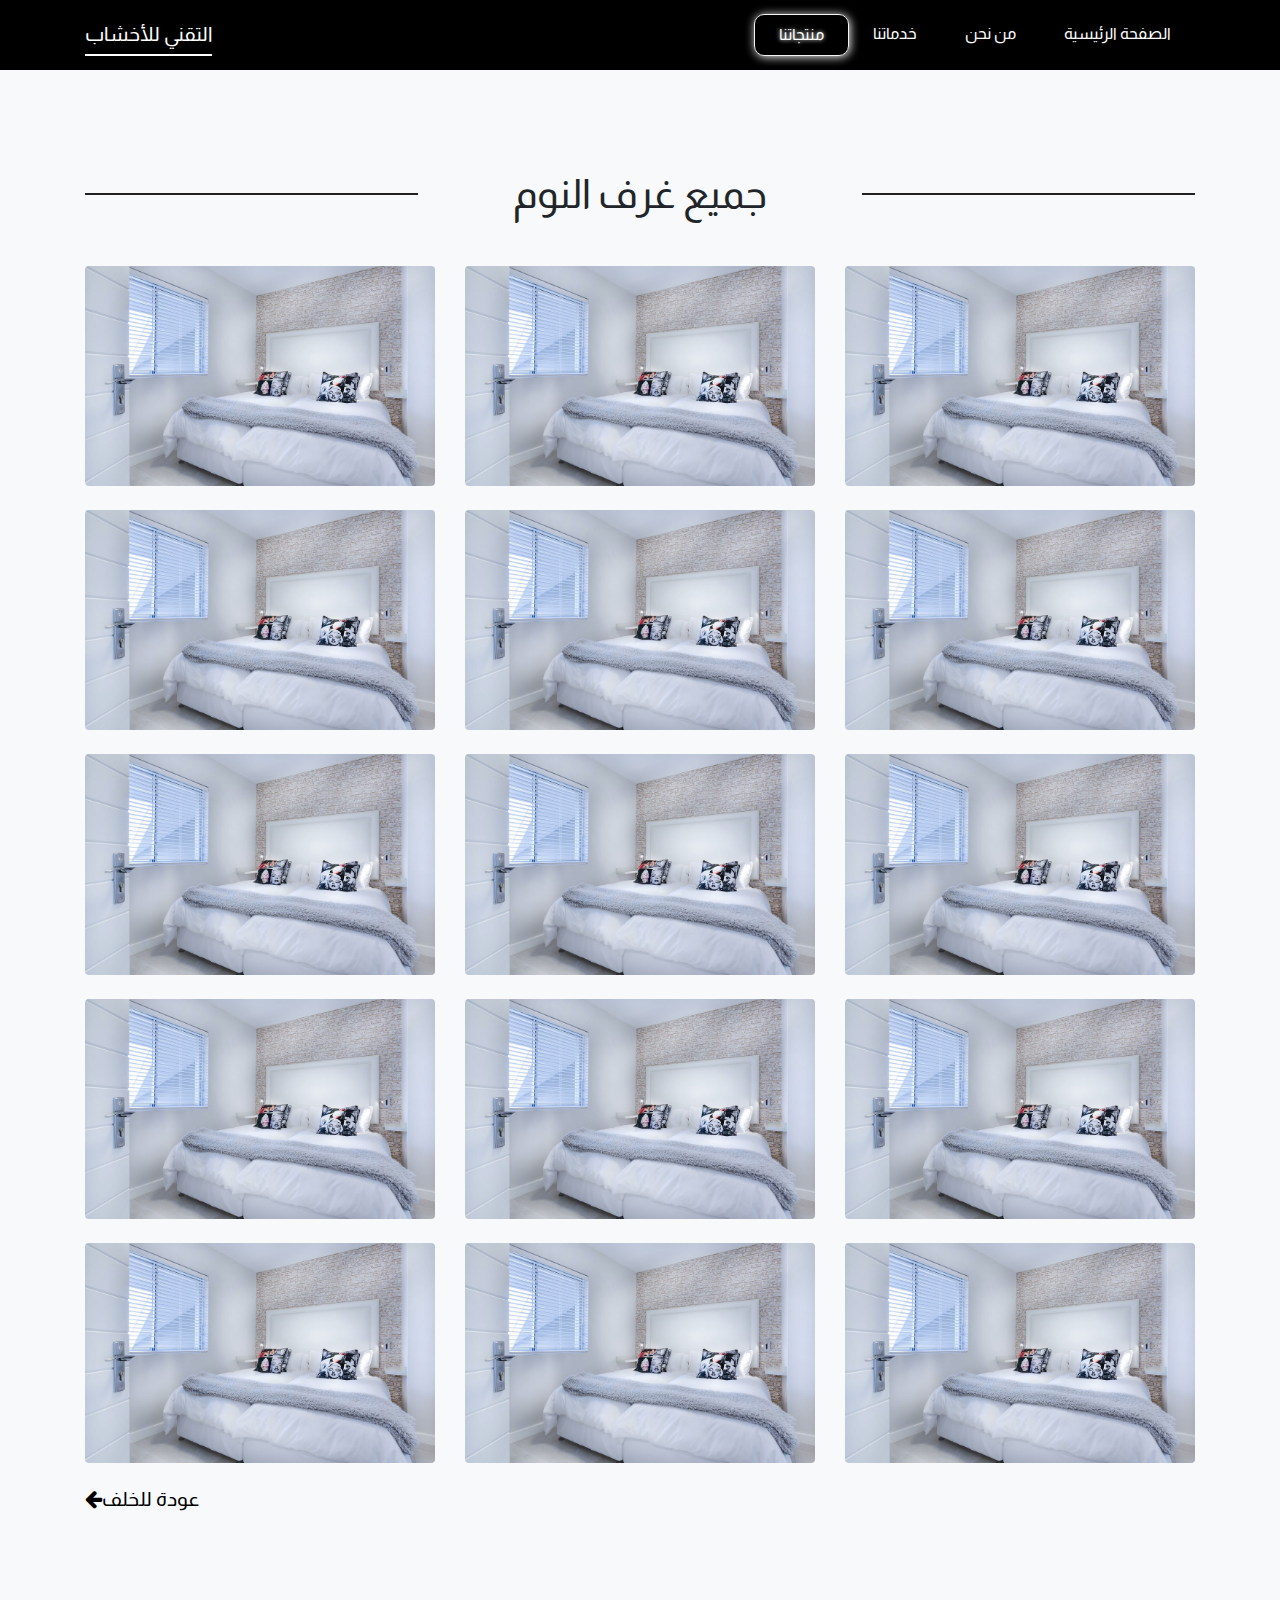
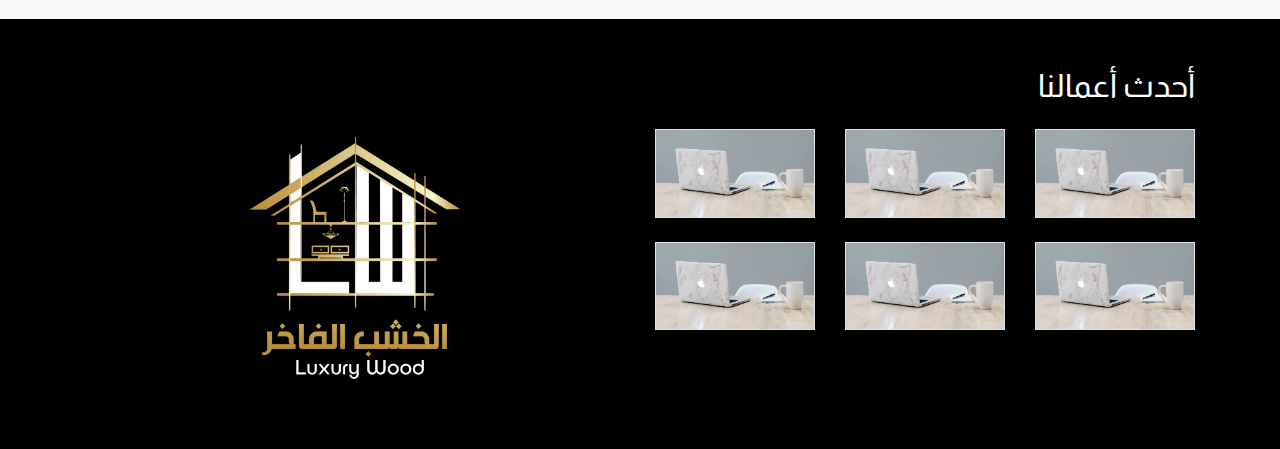
<file: product/bedroom.html>
<!DOCTYPE html>
<html lang="en">

<head>
    <meta charset="UTF-8">
    <meta http-equiv="X-UA-Compatible" content="IE=edge">
    <meta name="viewport" content="width=device-width, initial-scale=1.0">

    <link rel="preconnect" href="https://fonts.googleapis.com">
    <link rel="preconnect" href="https://fonts.gstatic.com" crossorigin>
    <link href="https://fonts.googleapis.com/css2?family=Almarai&display=swap" rel="stylesheet">

    <!--Font Awesome icons-->
    <link rel="stylesheet" href="../css/font-awesome.min.css">

    <!-- Css Files  -->
    <link rel="stylesheet" href="../css/bootstrap.css">
    <link rel="stylesheet" href="../css/myFramework.css">
    <link rel="stylesheet" href="../css/main.css">
    <link rel="stylesheet" href="../css/media.css">

    <!--Assest-->
    <link href="https://unpkg.com/aos@2.3.1/dist/aos.css" rel="stylesheet">

    <!--Js Files-->
    <script src="../js/jquery.js"></script>
    <script src="../js/bootstrap.js"></script>

    <style>
        .go-back a {
            color: #000;
        }

        .go-back a:hover {
            text-decoration: none;
        }
    </style>
    <title>Luxury Wood</title>
</head>

<body>
    <span id="toTopButton">
        <i class="fa fa-arrow-up"></i>
    </span>
    <nav class="navbar navbar-expand-md navbar-dark bg-black">
        <div class="container">
            <a class="navbar-brand" href="/index.html">
                التقني للأخشاب
            </a>
            <button class="navbar-toggler" type="button" data-toggle="collapse" data-target="#navbarsExample05"
                aria-controls="navbarsExample05" aria-expanded="false" aria-label="Toggle navigation">
                <span class="navbar-toggler-icon"></span>
            </button>

            <div class="collapse navbar-collapse navbar-light" id="navbarsExample05">
                <ul class="navbar-nav ml-auto pl-lg-5 pl-0">

                    <li
                        class="nav-item pr-lg-3 pr-md-2 pr-sm-0 pl-lg-3 pl-md-2 pl-sm-0  text-center my-md-1 my-sm-1 active">
                        <a class="nav-link active" href="/product.html">منتجاتنا</a>
                    </li>
                    <li class="nav-item pr-lg-3 pr-md-2 pr-sm-0 pl-lg-3 pl-md-2 pl-sm-0  text-center my-md-1 my-sm-1">
                        <a class="nav-link active" href="/services.html">خدماتنا</a>
                    </li>

                    <li class="nav-item pr-lg-3 pr-md-2 pr-sm-0 pl-lg-3 pl-md-2 pl-sm-0 text-center my-md-1 my-sm-1">
                        <a class="nav-link active" href="/about-us.html">من نحن</a>
                    </li>

                    <li class="nav-item pr-lg-3 pr-md-2 pr-sm-0 pl-lg-3 pl-md-2 pl-sm-0  text-center my-md-1 my-sm-1">
                        <a class="nav-link active" href="/index.html">الصفحة الرئيسية</a>
                    </li>
                </ul>

            </div>
        </div>
    </nav>


    <div class="bedroom p-10 bg-light">
        <div class="container">
            <h1 class="h1 text-center mb-5 position-relative">
                جميع غرف النوم
            </h1>
            <div class="row">
                <div class="col-lg-4 col-md-5 col-sm-10 mx-sm-auto mb-4">
                    <img src="../images/bg.jpg" alt="" class="img-fluid rounded">
                </div>
                <div class="col-lg-4 col-md-5 col-sm-10 mx-sm-auto mb-4">
                    <img src="../images/bg.jpg" alt="" class="img-fluid rounded">
                </div>
                <div class="col-lg-4 col-md-5 col-sm-10 mx-sm-auto mb-4">
                    <img src="../images/bg.jpg" alt="" class="img-fluid rounded">
                </div>
                <div class="col-lg-4 col-md-5 col-sm-10 mx-sm-auto mb-4">
                    <img src="../images/bg.jpg" alt="" class="img-fluid rounded">
                </div>
                <div class="col-lg-4 col-md-5 col-sm-10 mx-sm-auto mb-4">
                    <img src="../images/bg.jpg" alt="" class="img-fluid rounded">
                </div>
                <div class="col-lg-4 col-md-5 col-sm-10 mx-sm-auto mb-4">
                    <img src="../images/bg.jpg" alt="" class="img-fluid rounded">
                </div>
                <div class="col-lg-4 col-md-5 col-sm-10 mx-sm-auto mb-4">
                    <img src="../images/bg.jpg" alt="" class="img-fluid rounded">
                </div>
                <div class="col-lg-4 col-md-5 col-sm-10 mx-sm-auto mb-4">
                    <img src="../images/bg.jpg" alt="" class="img-fluid rounded">
                </div>
                <div class="col-lg-4 col-md-5 col-sm-10 mx-sm-auto mb-4">
                    <img src="../images/bg.jpg" alt="" class="img-fluid rounded">
                </div>
                <div class="col-lg-4 col-md-5 col-sm-10 mx-sm-auto mb-4">
                    <img src="../images/bg.jpg" alt="" class="img-fluid rounded">
                </div>
                <div class="col-lg-4 col-md-5 col-sm-10 mx-sm-auto mb-4">
                    <img src="../images/bg.jpg" alt="" class="img-fluid rounded">
                </div>
                <div class="col-lg-4 col-md-5 col-sm-10 mx-sm-auto mb-4">
                    <img src="../images/bg.jpg" alt="" class="img-fluid rounded">
                </div>
                <div class="col-lg-4 col-md-5 col-sm-10 mx-sm-auto mb-4">
                    <img src="../images/bg.jpg" alt="" class="img-fluid rounded">
                </div>
                <div class="col-lg-4 col-md-5 col-sm-10 mx-sm-auto mb-4">
                    <img src="../images/bg.jpg" alt="" class="img-fluid rounded">
                </div>
                <div class="col-lg-4 col-md-5 col-sm-10 mx-sm-auto mb-4">
                    <img src="../images/bg.jpg" alt="" class="img-fluid rounded">
                </div>
            </div>
            <h5 class="h5 go-back"><a href="/product.html"><i class="fa fa-arrow-left"></i>عودة للخلف</a></h5>
        </div>
    </div>

    <!-- Satrt Footer -->

    <footer class="footer bg-black pt-5 overflow-hidden">
        <div class="container">
            <div class="row">
                <div class="col-lg-6 col-md-6 col-sm-10 mx-sm-auto">
                    <img src="../images/light-logo.png" alt="" class="img-fluid">
                </div>

                <div class="col-lg-6 col-md-6 col-sm-10 mx-sm-auto">
                    <h2 class="h2 text-white mb-4 text-right">أحدث أعمالنا</h2>
                    <div class="row">
                        <div class="col-lg-4 col-md-5 col-sm-8 mx-sm-auto mb-4 mb-3">
                            <img src="../images/hero_1.jpg" alt="" class="img-fluid border">
                        </div>
                        <div class="col-lg-4 col-md-5 col-sm-8 mx-sm-auto mb-4 mb-3">
                            <img src="../images/hero_1.jpg" alt="" class="img-fluid border">
                        </div>
                        <div class="col-lg-4 col-md-5 col-sm-8 mx-sm-auto mb-4 mb-3">
                            <img src="../images/hero_1.jpg" alt="" class="img-fluid border">
                        </div>
                        <div class="col-lg-4 col-md-5 col-sm-8 mx-sm-auto mb-4 mb-3">
                            <img src="../images/hero_1.jpg" alt="" class="img-fluid border">
                        </div>
                        <div class="col-lg-4 col-md-5 col-sm-8 mx-sm-auto mb-4 mb-3">
                            <img src="../images/hero_1.jpg" alt="" class="img-fluid border">
                        </div>
                        <div class="col-lg-4 col-md-5 col-sm-8 mx-sm-auto mb-4 mb-3">
                            <img src="../images/hero_1.jpg" alt="" class="img-fluid border">
                        </div>
                    </div>
                </div>
            </div>
        </div>
    </footer>

    <!-- End Footer -->

    <!-- Back To Top Button  -->
    <script src="../js/backToTopBtn.js"></script>


    <!--Script AOS animation-->
    <script src="https://unpkg.com/aos@2.3.1/dist/aos.js"></script>
    <script>
        AOS.init({
            duration: 600,
            offset: 50
        });
    </script>
</body>

</html>
</file>
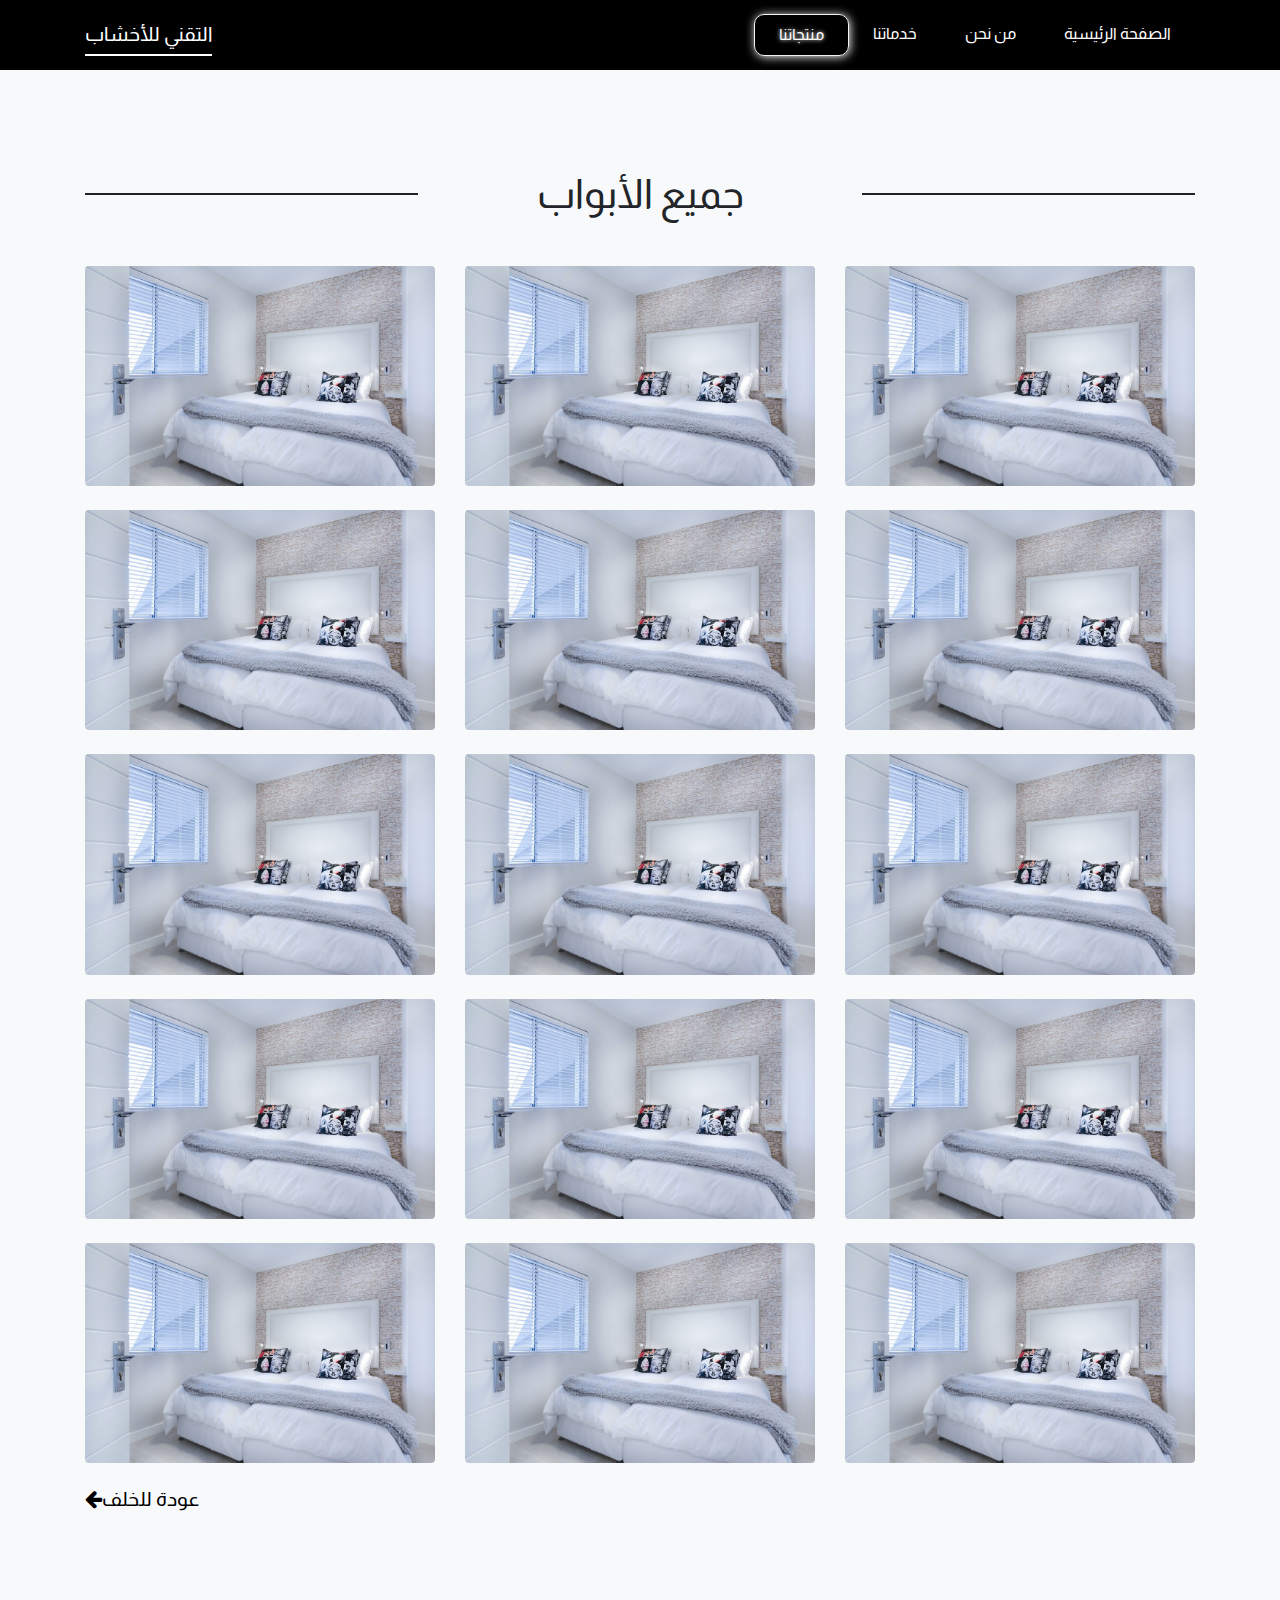
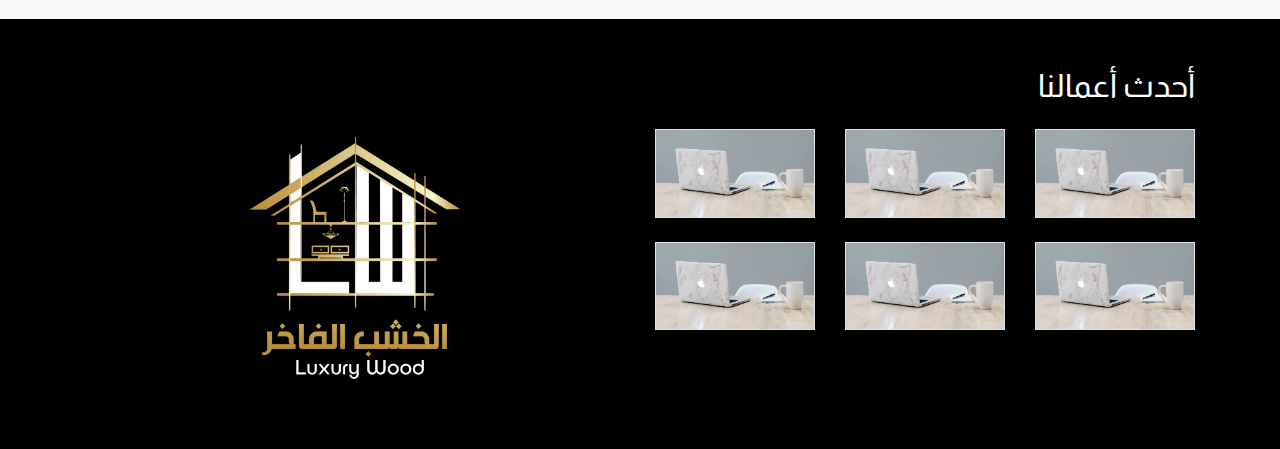
<file: product/door.html>
<!DOCTYPE html>
<html lang="en">

<head>
    <meta charset="UTF-8">
    <meta http-equiv="X-UA-Compatible" content="IE=edge">
    <meta name="viewport" content="width=device-width, initial-scale=1.0">

    <link rel="preconnect" href="https://fonts.googleapis.com">
    <link rel="preconnect" href="https://fonts.gstatic.com" crossorigin>
    <link href="https://fonts.googleapis.com/css2?family=Almarai&display=swap" rel="stylesheet">

    <!--Font Awesome icons-->
    <link rel="stylesheet" href="../css/font-awesome.min.css">

    <!-- Css Files  -->
    <link rel="stylesheet" href="../css/bootstrap.css">
    <link rel="stylesheet" href="../css/myFramework.css">
    <link rel="stylesheet" href="../css/main.css">
    <link rel="stylesheet" href="../css/media.css">

    <!--Assest-->
    <link href="https://unpkg.com/aos@2.3.1/dist/aos.css" rel="stylesheet">

    <!--Js Files-->
    <script src="../js/jquery.js"></script>
    <script src="../js/bootstrap.js"></script>

    <style>
        .go-back a {
            color: #000;
        }

        .go-back a:hover {
            text-decoration: none;
        }
    </style>
    <title>Luxury Wood</title>
</head>

<body>
    <span id="toTopButton">
        <i class="fa fa-arrow-up"></i>
    </span>
    <nav class="navbar navbar-expand-md navbar-dark bg-black">
        <div class="container">
            <a class="navbar-brand" href="/index.html">
                التقني للأخشاب
            </a>
            <button class="navbar-toggler" type="button" data-toggle="collapse" data-target="#navbarsExample05"
                aria-controls="navbarsExample05" aria-expanded="false" aria-label="Toggle navigation">
                <span class="navbar-toggler-icon"></span>
            </button>

            <div class="collapse navbar-collapse navbar-light" id="navbarsExample05">
                <ul class="navbar-nav ml-auto pl-lg-5 pl-0">

                    <li
                        class="nav-item pr-lg-3 pr-md-2 pr-sm-0 pl-lg-3 pl-md-2 pl-sm-0  text-center my-md-1 my-sm-1 active">
                        <a class="nav-link active" href="/product.html">منتجاتنا</a>
                    </li>
                    <li class="nav-item pr-lg-3 pr-md-2 pr-sm-0 pl-lg-3 pl-md-2 pl-sm-0  text-center my-md-1 my-sm-1">
                        <a class="nav-link active" href="/services.html">خدماتنا</a>
                    </li>

                    <li class="nav-item pr-lg-3 pr-md-2 pr-sm-0 pl-lg-3 pl-md-2 pl-sm-0 text-center my-md-1 my-sm-1">
                        <a class="nav-link active" href="/about-us.html">من نحن</a>
                    </li>

                    <li class="nav-item pr-lg-3 pr-md-2 pr-sm-0 pl-lg-3 pl-md-2 pl-sm-0  text-center my-md-1 my-sm-1">
                        <a class="nav-link active" href="/index.html">الصفحة الرئيسية</a>
                    </li>
                </ul>

            </div>
        </div>
    </nav>


    <div class="bedroom p-10 bg-light">
        <div class="container">
            <h1 class="h1 text-center mb-5 position-relative">
                جميع الأبواب
            </h1>
            <div class="row">
                <div class="col-lg-4 col-md-5 col-sm-10 mx-sm-auto mb-4">
                    <img src="../images/bg.jpg" alt="" class="img-fluid rounded">
                </div>
                <div class="col-lg-4 col-md-5 col-sm-10 mx-sm-auto mb-4">
                    <img src="../images/bg.jpg" alt="" class="img-fluid rounded">
                </div>
                <div class="col-lg-4 col-md-5 col-sm-10 mx-sm-auto mb-4">
                    <img src="../images/bg.jpg" alt="" class="img-fluid rounded">
                </div>
                <div class="col-lg-4 col-md-5 col-sm-10 mx-sm-auto mb-4">
                    <img src="../images/bg.jpg" alt="" class="img-fluid rounded">
                </div>
                <div class="col-lg-4 col-md-5 col-sm-10 mx-sm-auto mb-4">
                    <img src="../images/bg.jpg" alt="" class="img-fluid rounded">
                </div>
                <div class="col-lg-4 col-md-5 col-sm-10 mx-sm-auto mb-4">
                    <img src="../images/bg.jpg" alt="" class="img-fluid rounded">
                </div>
                <div class="col-lg-4 col-md-5 col-sm-10 mx-sm-auto mb-4">
                    <img src="../images/bg.jpg" alt="" class="img-fluid rounded">
                </div>
                <div class="col-lg-4 col-md-5 col-sm-10 mx-sm-auto mb-4">
                    <img src="../images/bg.jpg" alt="" class="img-fluid rounded">
                </div>
                <div class="col-lg-4 col-md-5 col-sm-10 mx-sm-auto mb-4">
                    <img src="../images/bg.jpg" alt="" class="img-fluid rounded">
                </div>
                <div class="col-lg-4 col-md-5 col-sm-10 mx-sm-auto mb-4">
                    <img src="../images/bg.jpg" alt="" class="img-fluid rounded">
                </div>
                <div class="col-lg-4 col-md-5 col-sm-10 mx-sm-auto mb-4">
                    <img src="../images/bg.jpg" alt="" class="img-fluid rounded">
                </div>
                <div class="col-lg-4 col-md-5 col-sm-10 mx-sm-auto mb-4">
                    <img src="../images/bg.jpg" alt="" class="img-fluid rounded">
                </div>
                <div class="col-lg-4 col-md-5 col-sm-10 mx-sm-auto mb-4">
                    <img src="../images/bg.jpg" alt="" class="img-fluid rounded">
                </div>
                <div class="col-lg-4 col-md-5 col-sm-10 mx-sm-auto mb-4">
                    <img src="../images/bg.jpg" alt="" class="img-fluid rounded">
                </div>
                <div class="col-lg-4 col-md-5 col-sm-10 mx-sm-auto mb-4">
                    <img src="../images/bg.jpg" alt="" class="img-fluid rounded">
                </div>
            </div>
            <h5 class="h5 go-back"><a href="/product.html"><i class="fa fa-arrow-left"></i>عودة للخلف</a></h5>
        </div>
    </div>

    <!-- Satrt Footer -->

    <footer class="footer bg-black pt-5 overflow-hidden">
        <div class="container">
            <div class="row">
                <div class="col-lg-6 col-md-6 col-sm-10 mx-sm-auto">
                    <img src="../images/light-logo.png" alt="" class="img-fluid">
                </div>

                <div class="col-lg-6 col-md-6 col-sm-10 mx-sm-auto">
                    <h2 class="h2 text-white mb-4 text-right">أحدث أعمالنا</h2>
                    <div class="row">
                        <div class="col-lg-4 col-md-5 col-sm-8 mx-sm-auto mb-4 mb-3">
                            <img src="../images/hero_1.jpg" alt="" class="img-fluid border">
                        </div>
                        <div class="col-lg-4 col-md-5 col-sm-8 mx-sm-auto mb-4 mb-3">
                            <img src="../images/hero_1.jpg" alt="" class="img-fluid border">
                        </div>
                        <div class="col-lg-4 col-md-5 col-sm-8 mx-sm-auto mb-4 mb-3">
                            <img src="../images/hero_1.jpg" alt="" class="img-fluid border">
                        </div>
                        <div class="col-lg-4 col-md-5 col-sm-8 mx-sm-auto mb-4 mb-3">
                            <img src="../images/hero_1.jpg" alt="" class="img-fluid border">
                        </div>
                        <div class="col-lg-4 col-md-5 col-sm-8 mx-sm-auto mb-4 mb-3">
                            <img src="../images/hero_1.jpg" alt="" class="img-fluid border">
                        </div>
                        <div class="col-lg-4 col-md-5 col-sm-8 mx-sm-auto mb-4 mb-3">
                            <img src="../images/hero_1.jpg" alt="" class="img-fluid border">
                        </div>
                    </div>
                </div>
            </div>
        </div>
    </footer>

    <!-- End Footer -->

    <!-- Back To Top Button  -->
    <script src="../js/backToTopBtn.js"></script>


    <!--Script AOS animation-->
    <script src="https://unpkg.com/aos@2.3.1/dist/aos.js"></script>
    <script>
        AOS.init({
            duration: 600,
            offset: 50
        });
    </script>
</body>

</html>
</file>
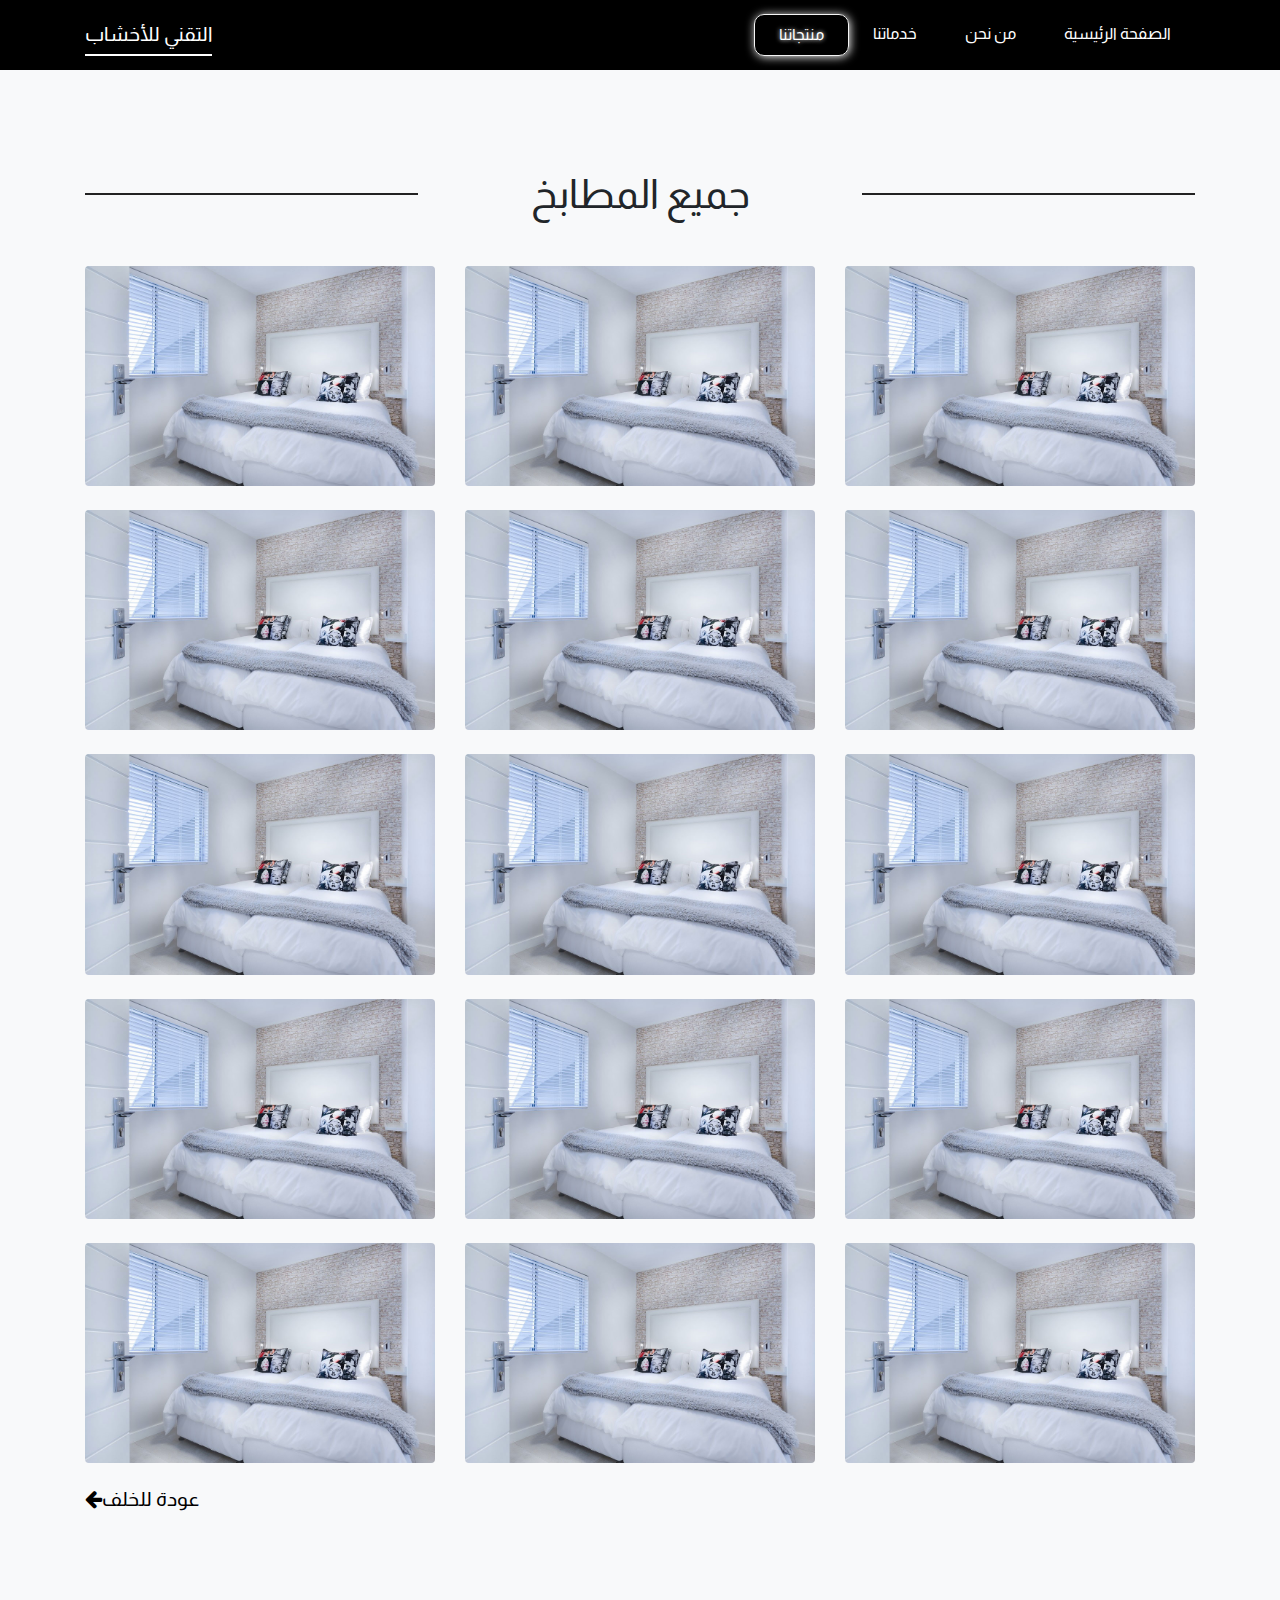
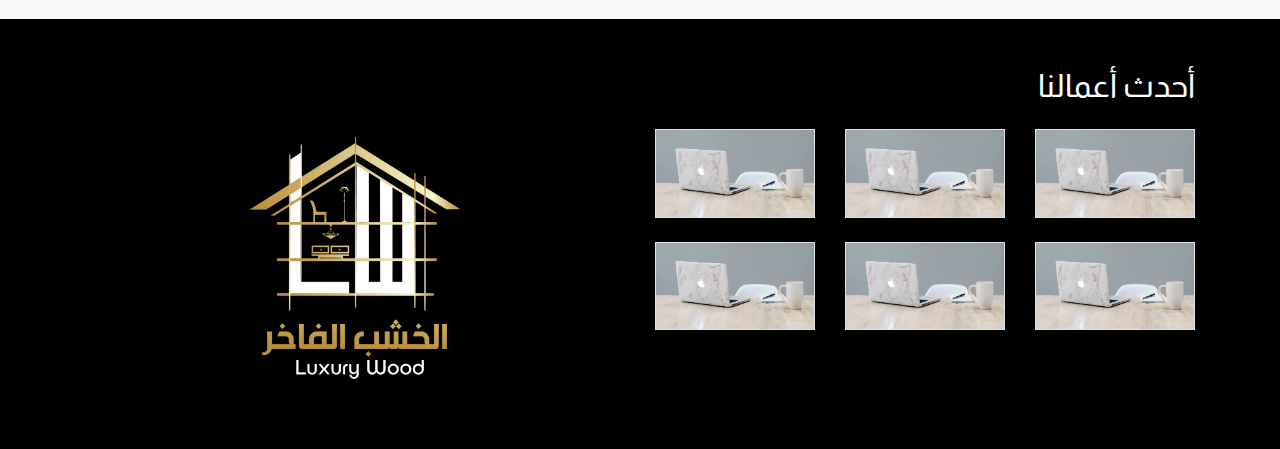
<file: product/kitchen.html>
<!DOCTYPE html>
<html lang="en">

<head>
    <meta charset="UTF-8">
    <meta http-equiv="X-UA-Compatible" content="IE=edge">
    <meta name="viewport" content="width=device-width, initial-scale=1.0">

    <link rel="preconnect" href="https://fonts.googleapis.com">
    <link rel="preconnect" href="https://fonts.gstatic.com" crossorigin>
    <link href="https://fonts.googleapis.com/css2?family=Almarai&display=swap" rel="stylesheet">

    <!--Font Awesome icons-->
    <link rel="stylesheet" href="../css/font-awesome.min.css">

    <!-- Css Files  -->
    <link rel="stylesheet" href="../css/bootstrap.css">
    <link rel="stylesheet" href="../css/myFramework.css">
    <link rel="stylesheet" href="../css/main.css">
    <link rel="stylesheet" href="../css/media.css">

    <!--Assest-->
    <link href="https://unpkg.com/aos@2.3.1/dist/aos.css" rel="stylesheet">

    <!--Js Files-->
    <script src="../js/jquery.js"></script>
    <script src="../js/bootstrap.js"></script>

    <style>
        .go-back a {
            color: #000;
        }

        .go-back a:hover {
            text-decoration: none;
        }
    </style>
    <title>Luxury Wood</title>
</head>

<body>
    <span id="toTopButton">
        <i class="fa fa-arrow-up"></i>
    </span>
    <nav class="navbar navbar-expand-md navbar-dark bg-black">
        <div class="container">
            <a class="navbar-brand" href="/index.html">
                التقني للأخشاب
            </a>
            <button class="navbar-toggler" type="button" data-toggle="collapse" data-target="#navbarsExample05"
                aria-controls="navbarsExample05" aria-expanded="false" aria-label="Toggle navigation">
                <span class="navbar-toggler-icon"></span>
            </button>

            <div class="collapse navbar-collapse navbar-light" id="navbarsExample05">
                <ul class="navbar-nav ml-auto pl-lg-5 pl-0">

                    <li
                        class="nav-item pr-lg-3 pr-md-2 pr-sm-0 pl-lg-3 pl-md-2 pl-sm-0  text-center my-md-1 my-sm-1 active">
                        <a class="nav-link active" href="/product.html">منتجاتنا</a>
                    </li>
                    <li class="nav-item pr-lg-3 pr-md-2 pr-sm-0 pl-lg-3 pl-md-2 pl-sm-0  text-center my-md-1 my-sm-1">
                        <a class="nav-link active" href="/services.html">خدماتنا</a>
                    </li>

                    <li class="nav-item pr-lg-3 pr-md-2 pr-sm-0 pl-lg-3 pl-md-2 pl-sm-0 text-center my-md-1 my-sm-1">
                        <a class="nav-link active" href="/about-us.html">من نحن</a>
                    </li>

                    <li class="nav-item pr-lg-3 pr-md-2 pr-sm-0 pl-lg-3 pl-md-2 pl-sm-0  text-center my-md-1 my-sm-1">
                        <a class="nav-link active" href="/index.html">الصفحة الرئيسية</a>
                    </li>
                </ul>

            </div>
        </div>
    </nav>


    <div class="bedroom p-10 bg-light">
        <div class="container">
            <h1 class="h1 text-center mb-5 position-relative">
                جميع المطابخ
            </h1>
            <div class="row">
                <div class="col-lg-4 col-md-5 col-sm-10 mx-sm-auto mb-4">
                    <img src="../images/bg.jpg" alt="" class="img-fluid rounded">
                </div>
                <div class="col-lg-4 col-md-5 col-sm-10 mx-sm-auto mb-4">
                    <img src="../images/bg.jpg" alt="" class="img-fluid rounded">
                </div>
                <div class="col-lg-4 col-md-5 col-sm-10 mx-sm-auto mb-4">
                    <img src="../images/bg.jpg" alt="" class="img-fluid rounded">
                </div>
                <div class="col-lg-4 col-md-5 col-sm-10 mx-sm-auto mb-4">
                    <img src="../images/bg.jpg" alt="" class="img-fluid rounded">
                </div>
                <div class="col-lg-4 col-md-5 col-sm-10 mx-sm-auto mb-4">
                    <img src="../images/bg.jpg" alt="" class="img-fluid rounded">
                </div>
                <div class="col-lg-4 col-md-5 col-sm-10 mx-sm-auto mb-4">
                    <img src="../images/bg.jpg" alt="" class="img-fluid rounded">
                </div>
                <div class="col-lg-4 col-md-5 col-sm-10 mx-sm-auto mb-4">
                    <img src="../images/bg.jpg" alt="" class="img-fluid rounded">
                </div>
                <div class="col-lg-4 col-md-5 col-sm-10 mx-sm-auto mb-4">
                    <img src="../images/bg.jpg" alt="" class="img-fluid rounded">
                </div>
                <div class="col-lg-4 col-md-5 col-sm-10 mx-sm-auto mb-4">
                    <img src="../images/bg.jpg" alt="" class="img-fluid rounded">
                </div>
                <div class="col-lg-4 col-md-5 col-sm-10 mx-sm-auto mb-4">
                    <img src="../images/bg.jpg" alt="" class="img-fluid rounded">
                </div>
                <div class="col-lg-4 col-md-5 col-sm-10 mx-sm-auto mb-4">
                    <img src="../images/bg.jpg" alt="" class="img-fluid rounded">
                </div>
                <div class="col-lg-4 col-md-5 col-sm-10 mx-sm-auto mb-4">
                    <img src="../images/bg.jpg" alt="" class="img-fluid rounded">
                </div>
                <div class="col-lg-4 col-md-5 col-sm-10 mx-sm-auto mb-4">
                    <img src="../images/bg.jpg" alt="" class="img-fluid rounded">
                </div>
                <div class="col-lg-4 col-md-5 col-sm-10 mx-sm-auto mb-4">
                    <img src="../images/bg.jpg" alt="" class="img-fluid rounded">
                </div>
                <div class="col-lg-4 col-md-5 col-sm-10 mx-sm-auto mb-4">
                    <img src="../images/bg.jpg" alt="" class="img-fluid rounded">
                </div>
            </div>
            <h5 class="h5 go-back"><a href="/product.html"><i class="fa fa-arrow-left"></i>عودة للخلف</a></h5>
        </div>
    </div>

    <!-- Satrt Footer -->

    <footer class="footer bg-black pt-5 overflow-hidden">
        <div class="container">
            <div class="row">
                <div class="col-lg-6 col-md-6 col-sm-10 mx-sm-auto">
                    <img src="../images/light-logo.png" alt="" class="img-fluid">
                </div>

                <div class="col-lg-6 col-md-6 col-sm-10 mx-sm-auto">
                    <h2 class="h2 text-white mb-4 text-right">أحدث أعمالنا</h2>
                    <div class="row">
                        <div class="col-lg-4 col-md-5 col-sm-8 mx-sm-auto mb-4 mb-3">
                            <img src="../images/hero_1.jpg" alt="" class="img-fluid border">
                        </div>
                        <div class="col-lg-4 col-md-5 col-sm-8 mx-sm-auto mb-4 mb-3">
                            <img src="../images/hero_1.jpg" alt="" class="img-fluid border">
                        </div>
                        <div class="col-lg-4 col-md-5 col-sm-8 mx-sm-auto mb-4 mb-3">
                            <img src="../images/hero_1.jpg" alt="" class="img-fluid border">
                        </div>
                        <div class="col-lg-4 col-md-5 col-sm-8 mx-sm-auto mb-4 mb-3">
                            <img src="../images/hero_1.jpg" alt="" class="img-fluid border">
                        </div>
                        <div class="col-lg-4 col-md-5 col-sm-8 mx-sm-auto mb-4 mb-3">
                            <img src="../images/hero_1.jpg" alt="" class="img-fluid border">
                        </div>
                        <div class="col-lg-4 col-md-5 col-sm-8 mx-sm-auto mb-4 mb-3">
                            <img src="../images/hero_1.jpg" alt="" class="img-fluid border">
                        </div>
                    </div>
                </div>
            </div>
        </div>
    </footer>

    <!-- End Footer -->

    <!-- Back To Top Button  -->
    <script src="../js/backToTopBtn.js"></script>


    <!--Script AOS animation-->
    <script src="https://unpkg.com/aos@2.3.1/dist/aos.js"></script>
    <script>
        AOS.init({
            duration: 600,
            offset: 50
        });
    </script>
</body>

</html>
</file>
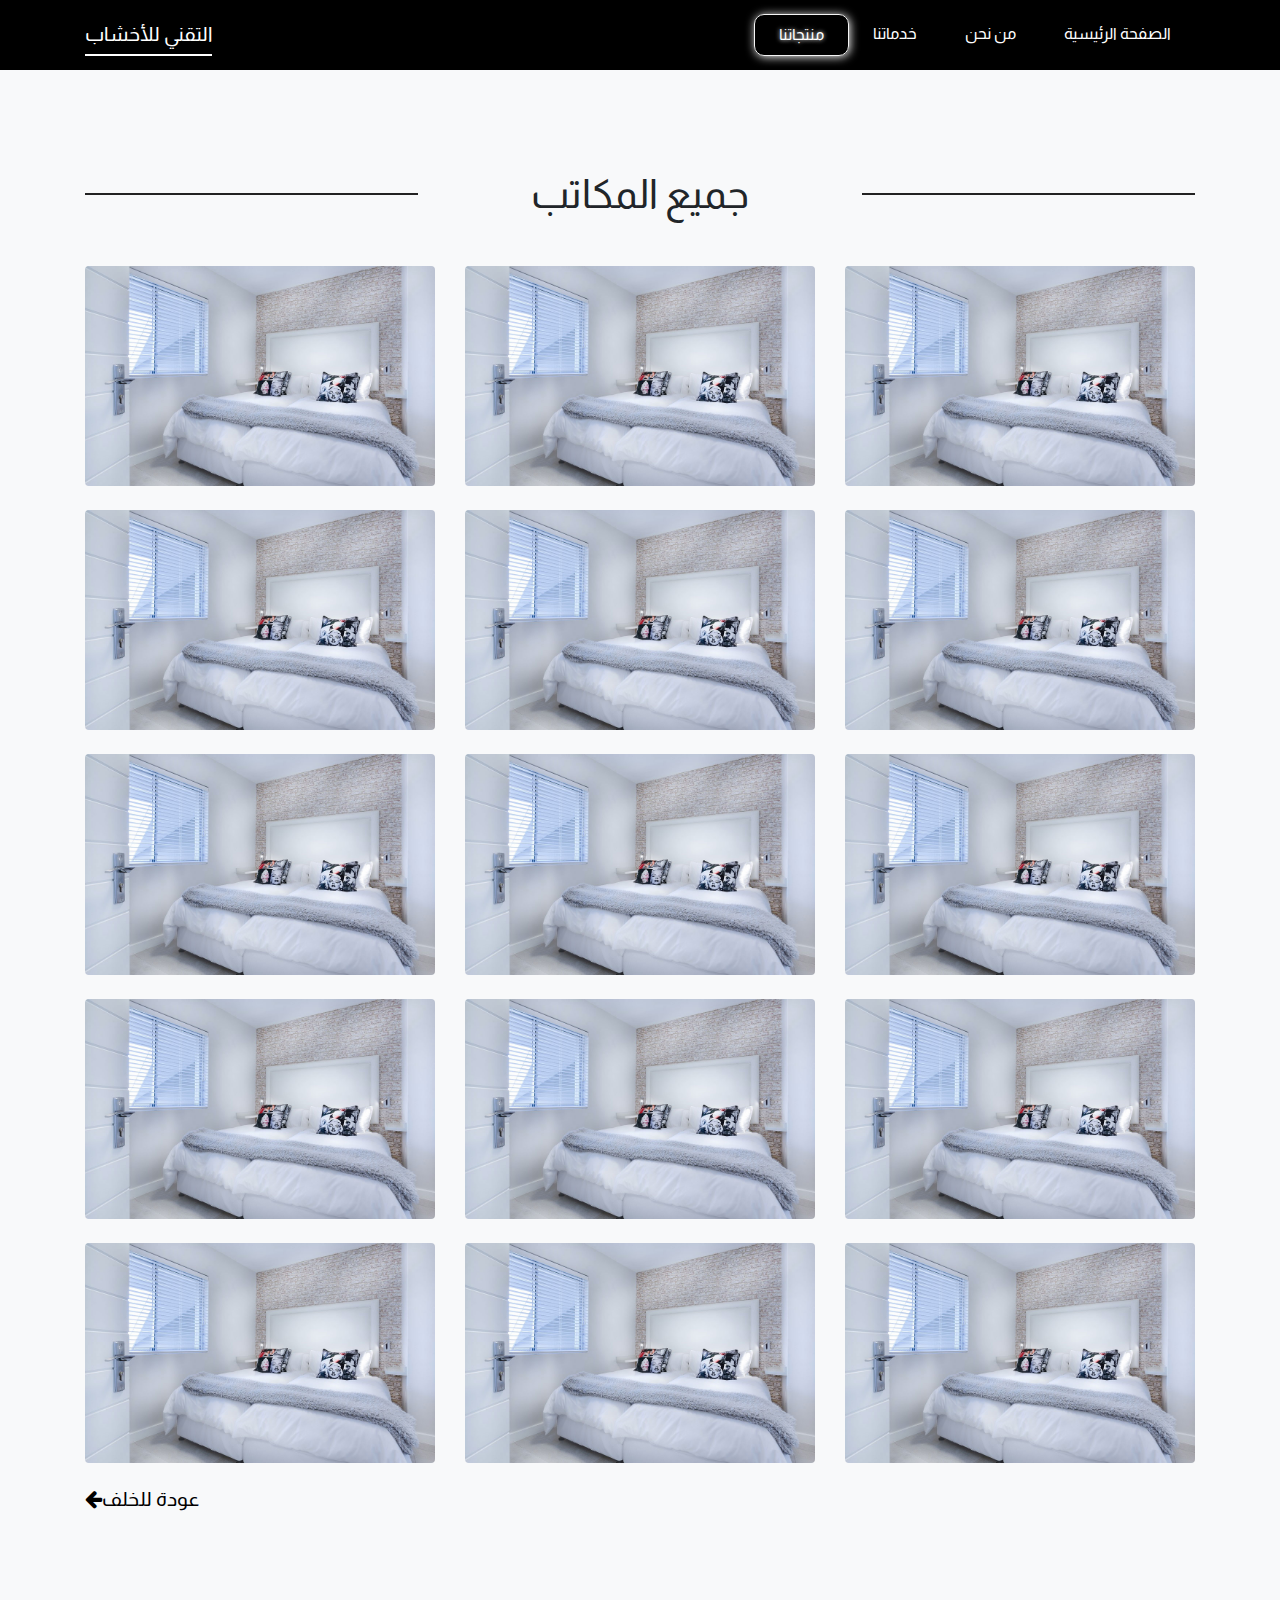
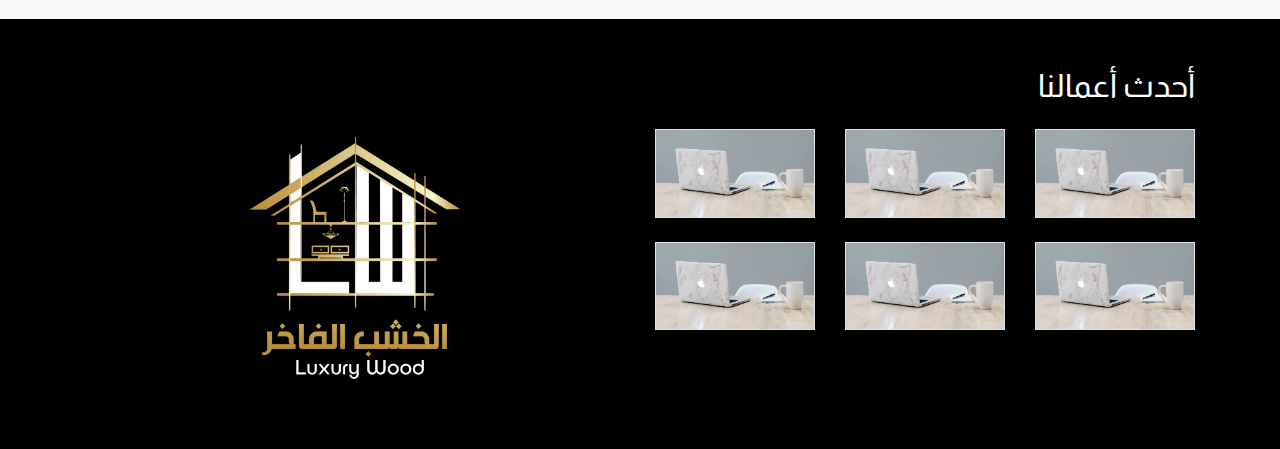
<file: product/office.html>
<!DOCTYPE html>
<html lang="en">

<head>
    <meta charset="UTF-8">
    <meta http-equiv="X-UA-Compatible" content="IE=edge">
    <meta name="viewport" content="width=device-width, initial-scale=1.0">

    <link rel="preconnect" href="https://fonts.googleapis.com">
    <link rel="preconnect" href="https://fonts.gstatic.com" crossorigin>
    <link href="https://fonts.googleapis.com/css2?family=Almarai&display=swap" rel="stylesheet">

    <!--Font Awesome icons-->
    <link rel="stylesheet" href="../css/font-awesome.min.css">

    <!-- Css Files  -->
    <link rel="stylesheet" href="../css/bootstrap.css">
    <link rel="stylesheet" href="../css/myFramework.css">
    <link rel="stylesheet" href="../css/main.css">
    <link rel="stylesheet" href="../css/media.css">

    <!--Assest-->
    <link href="https://unpkg.com/aos@2.3.1/dist/aos.css" rel="stylesheet">

    <!--Js Files-->
    <script src="../js/jquery.js"></script>
    <script src="../js/bootstrap.js"></script>

    <style>
        .go-back a {
            color: #000;
        }

        .go-back a:hover {
            text-decoration: none;
        }
    </style>
    <title>Luxury Wood</title>
</head>

<body>
    <span id="toTopButton">
        <i class="fa fa-arrow-up"></i>
    </span>
    <nav class="navbar navbar-expand-md navbar-dark bg-black">
        <div class="container">
            <a class="navbar-brand" href="/index.html">
                التقني للأخشاب
            </a>
            <button class="navbar-toggler" type="button" data-toggle="collapse" data-target="#navbarsExample05"
                aria-controls="navbarsExample05" aria-expanded="false" aria-label="Toggle navigation">
                <span class="navbar-toggler-icon"></span>
            </button>

            <div class="collapse navbar-collapse navbar-light" id="navbarsExample05">
                <ul class="navbar-nav ml-auto pl-lg-5 pl-0">

                    <li
                        class="nav-item pr-lg-3 pr-md-2 pr-sm-0 pl-lg-3 pl-md-2 pl-sm-0  text-center my-md-1 my-sm-1 active">
                        <a class="nav-link active" href="/product.html">منتجاتنا</a>
                    </li>
                    <li class="nav-item pr-lg-3 pr-md-2 pr-sm-0 pl-lg-3 pl-md-2 pl-sm-0  text-center my-md-1 my-sm-1">
                        <a class="nav-link active" href="/services.html">خدماتنا</a>
                    </li>

                    <li class="nav-item pr-lg-3 pr-md-2 pr-sm-0 pl-lg-3 pl-md-2 pl-sm-0 text-center my-md-1 my-sm-1">
                        <a class="nav-link active" href="/about-us.html">من نحن</a>
                    </li>

                    <li class="nav-item pr-lg-3 pr-md-2 pr-sm-0 pl-lg-3 pl-md-2 pl-sm-0  text-center my-md-1 my-sm-1">
                        <a class="nav-link active" href="/index.html">الصفحة الرئيسية</a>
                    </li>
                </ul>

            </div>
        </div>
    </nav>


    <div class="bedroom p-10 bg-light">
        <div class="container">
            <h1 class="h1 text-center mb-5 position-relative">
                جميع المكاتب
            </h1>
            <div class="row">
                <div class="col-lg-4 col-md-5 col-sm-10 mx-sm-auto mb-4">
                    <img src="../images/bg.jpg" alt="" class="img-fluid rounded">
                </div>
                <div class="col-lg-4 col-md-5 col-sm-10 mx-sm-auto mb-4">
                    <img src="../images/bg.jpg" alt="" class="img-fluid rounded">
                </div>
                <div class="col-lg-4 col-md-5 col-sm-10 mx-sm-auto mb-4">
                    <img src="../images/bg.jpg" alt="" class="img-fluid rounded">
                </div>
                <div class="col-lg-4 col-md-5 col-sm-10 mx-sm-auto mb-4">
                    <img src="../images/bg.jpg" alt="" class="img-fluid rounded">
                </div>
                <div class="col-lg-4 col-md-5 col-sm-10 mx-sm-auto mb-4">
                    <img src="../images/bg.jpg" alt="" class="img-fluid rounded">
                </div>
                <div class="col-lg-4 col-md-5 col-sm-10 mx-sm-auto mb-4">
                    <img src="../images/bg.jpg" alt="" class="img-fluid rounded">
                </div>
                <div class="col-lg-4 col-md-5 col-sm-10 mx-sm-auto mb-4">
                    <img src="../images/bg.jpg" alt="" class="img-fluid rounded">
                </div>
                <div class="col-lg-4 col-md-5 col-sm-10 mx-sm-auto mb-4">
                    <img src="../images/bg.jpg" alt="" class="img-fluid rounded">
                </div>
                <div class="col-lg-4 col-md-5 col-sm-10 mx-sm-auto mb-4">
                    <img src="../images/bg.jpg" alt="" class="img-fluid rounded">
                </div>
                <div class="col-lg-4 col-md-5 col-sm-10 mx-sm-auto mb-4">
                    <img src="../images/bg.jpg" alt="" class="img-fluid rounded">
                </div>
                <div class="col-lg-4 col-md-5 col-sm-10 mx-sm-auto mb-4">
                    <img src="../images/bg.jpg" alt="" class="img-fluid rounded">
                </div>
                <div class="col-lg-4 col-md-5 col-sm-10 mx-sm-auto mb-4">
                    <img src="../images/bg.jpg" alt="" class="img-fluid rounded">
                </div>
                <div class="col-lg-4 col-md-5 col-sm-10 mx-sm-auto mb-4">
                    <img src="../images/bg.jpg" alt="" class="img-fluid rounded">
                </div>
                <div class="col-lg-4 col-md-5 col-sm-10 mx-sm-auto mb-4">
                    <img src="../images/bg.jpg" alt="" class="img-fluid rounded">
                </div>
                <div class="col-lg-4 col-md-5 col-sm-10 mx-sm-auto mb-4">
                    <img src="../images/bg.jpg" alt="" class="img-fluid rounded">
                </div>
            </div>
            <h5 class="h5 go-back"><a href="/product.html"><i class="fa fa-arrow-left"></i>عودة للخلف</a></h5>
        </div>
    </div>

    <!-- Satrt Footer -->

    <footer class="footer bg-black pt-5 overflow-hidden">
        <div class="container">
            <div class="row">
                <div class="col-lg-6 col-md-6 col-sm-10 mx-sm-auto">
                    <img src="../images/light-logo.png" alt="" class="img-fluid">
                </div>

                <div class="col-lg-6 col-md-6 col-sm-10 mx-sm-auto">
                    <h2 class="h2 text-white mb-4 text-right">أحدث أعمالنا</h2>
                    <div class="row">
                        <div class="col-lg-4 col-md-5 col-sm-8 mx-sm-auto mb-4 mb-3">
                            <img src="../images/hero_1.jpg" alt="" class="img-fluid border">
                        </div>
                        <div class="col-lg-4 col-md-5 col-sm-8 mx-sm-auto mb-4 mb-3">
                            <img src="../images/hero_1.jpg" alt="" class="img-fluid border">
                        </div>
                        <div class="col-lg-4 col-md-5 col-sm-8 mx-sm-auto mb-4 mb-3">
                            <img src="../images/hero_1.jpg" alt="" class="img-fluid border">
                        </div>
                        <div class="col-lg-4 col-md-5 col-sm-8 mx-sm-auto mb-4 mb-3">
                            <img src="../images/hero_1.jpg" alt="" class="img-fluid border">
                        </div>
                        <div class="col-lg-4 col-md-5 col-sm-8 mx-sm-auto mb-4 mb-3">
                            <img src="../images/hero_1.jpg" alt="" class="img-fluid border">
                        </div>
                        <div class="col-lg-4 col-md-5 col-sm-8 mx-sm-auto mb-4 mb-3">
                            <img src="../images/hero_1.jpg" alt="" class="img-fluid border">
                        </div>
                    </div>
                </div>
            </div>
        </div>
    </footer>

    <!-- End Footer -->

    <!-- Back To Top Button  -->
    <script src="../js/backToTopBtn.js"></script>


    <!--Script AOS animation-->
    <script src="https://unpkg.com/aos@2.3.1/dist/aos.js"></script>
    <script>
        AOS.init({
            duration: 600,
            offset: 50
        });
    </script>
</body>

</html>
</file>
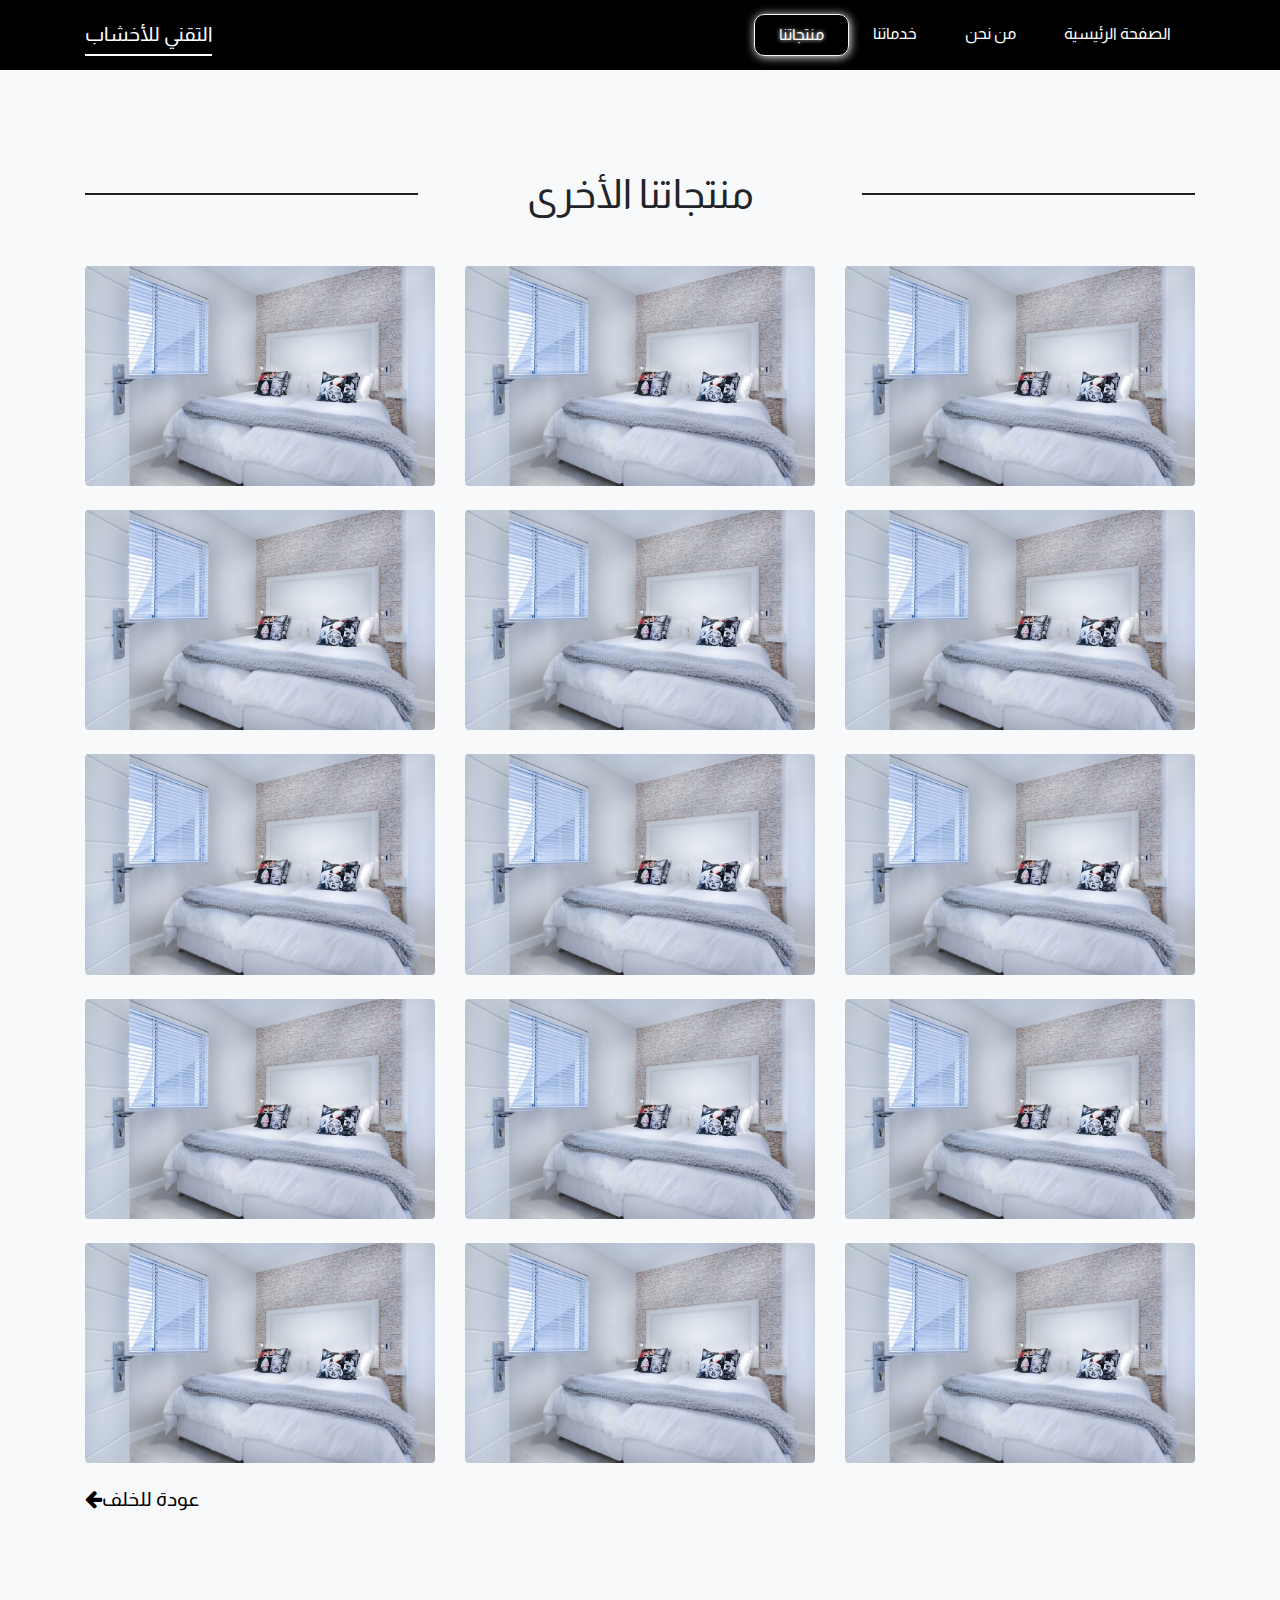
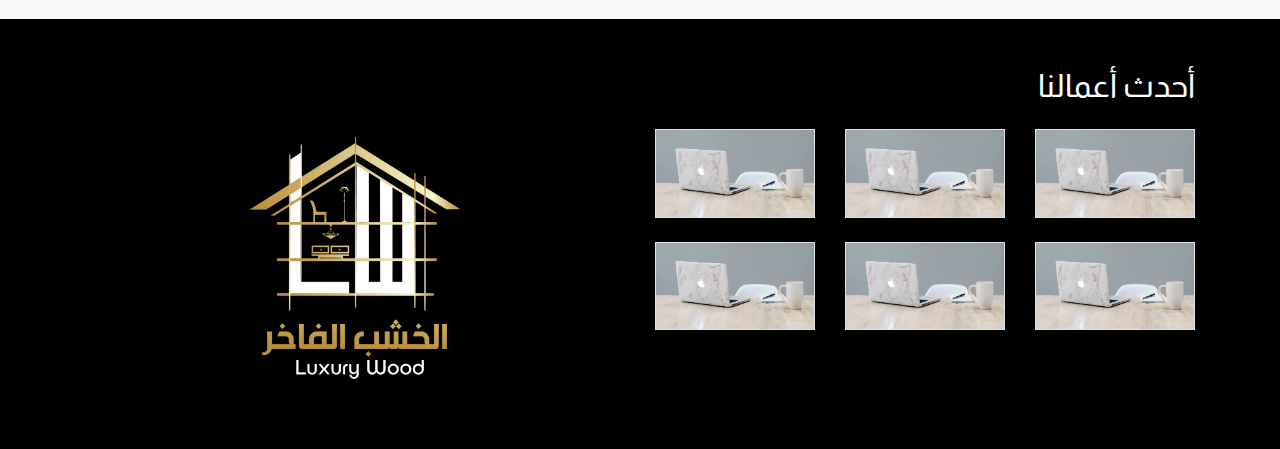
<file: product/others.html>
<!DOCTYPE html>
<html lang="en">

<head>
    <meta charset="UTF-8">
    <meta http-equiv="X-UA-Compatible" content="IE=edge">
    <meta name="viewport" content="width=device-width, initial-scale=1.0">

    <link rel="preconnect" href="https://fonts.googleapis.com">
    <link rel="preconnect" href="https://fonts.gstatic.com" crossorigin>
    <link href="https://fonts.googleapis.com/css2?family=Almarai&display=swap" rel="stylesheet">

    <!--Font Awesome icons-->
    <link rel="stylesheet" href="../css/font-awesome.min.css">

    <!-- Css Files  -->
    <link rel="stylesheet" href="../css/bootstrap.css">
    <link rel="stylesheet" href="../css/myFramework.css">
    <link rel="stylesheet" href="../css/main.css">
    <link rel="stylesheet" href="../css/media.css">

    <!--Assest-->
    <link href="https://unpkg.com/aos@2.3.1/dist/aos.css" rel="stylesheet">

    <!--Js Files-->
    <script src="../js/jquery.js"></script>
    <script src="../js/bootstrap.js"></script>

    <style>
        .go-back a {
            color: #000;
        }

        .go-back a:hover {
            text-decoration: none;
        }
    </style>
    <title>Luxury Wood</title>
</head>

<body>
    <span id="toTopButton">
        <i class="fa fa-arrow-up"></i>
    </span>
    <nav class="navbar navbar-expand-md navbar-dark bg-black">
        <div class="container">
            <a class="navbar-brand" href="/index.html">
                التقني للأخشاب
            </a>
            <button class="navbar-toggler" type="button" data-toggle="collapse" data-target="#navbarsExample05"
                aria-controls="navbarsExample05" aria-expanded="false" aria-label="Toggle navigation">
                <span class="navbar-toggler-icon"></span>
            </button>

            <div class="collapse navbar-collapse navbar-light" id="navbarsExample05">
                <ul class="navbar-nav ml-auto pl-lg-5 pl-0">

                    <li
                        class="nav-item pr-lg-3 pr-md-2 pr-sm-0 pl-lg-3 pl-md-2 pl-sm-0  text-center my-md-1 my-sm-1 active">
                        <a class="nav-link active" href="/product.html">منتجاتنا</a>
                    </li>
                    <li class="nav-item pr-lg-3 pr-md-2 pr-sm-0 pl-lg-3 pl-md-2 pl-sm-0  text-center my-md-1 my-sm-1">
                        <a class="nav-link active" href="/services.html">خدماتنا</a>
                    </li>

                    <li class="nav-item pr-lg-3 pr-md-2 pr-sm-0 pl-lg-3 pl-md-2 pl-sm-0 text-center my-md-1 my-sm-1">
                        <a class="nav-link active" href="/about-us.html">من نحن</a>
                    </li>

                    <li class="nav-item pr-lg-3 pr-md-2 pr-sm-0 pl-lg-3 pl-md-2 pl-sm-0  text-center my-md-1 my-sm-1">
                        <a class="nav-link active" href="/index.html">الصفحة الرئيسية</a>
                    </li>
                </ul>

            </div>
        </div>
    </nav>


    <div class="bedroom p-10 bg-light">
        <div class="container">
            <h1 class="h1 text-center mb-5 position-relative">
                منتجاتنا الأخرى
            </h1>
            <div class="row">
                <div class="col-lg-4 col-md-5 col-sm-10 mx-sm-auto mb-4">
                    <img src="../images/bg.jpg" alt="" class="img-fluid rounded">
                </div>
                <div class="col-lg-4 col-md-5 col-sm-10 mx-sm-auto mb-4">
                    <img src="../images/bg.jpg" alt="" class="img-fluid rounded">
                </div>
                <div class="col-lg-4 col-md-5 col-sm-10 mx-sm-auto mb-4">
                    <img src="../images/bg.jpg" alt="" class="img-fluid rounded">
                </div>
                <div class="col-lg-4 col-md-5 col-sm-10 mx-sm-auto mb-4">
                    <img src="../images/bg.jpg" alt="" class="img-fluid rounded">
                </div>
                <div class="col-lg-4 col-md-5 col-sm-10 mx-sm-auto mb-4">
                    <img src="../images/bg.jpg" alt="" class="img-fluid rounded">
                </div>
                <div class="col-lg-4 col-md-5 col-sm-10 mx-sm-auto mb-4">
                    <img src="../images/bg.jpg" alt="" class="img-fluid rounded">
                </div>
                <div class="col-lg-4 col-md-5 col-sm-10 mx-sm-auto mb-4">
                    <img src="../images/bg.jpg" alt="" class="img-fluid rounded">
                </div>
                <div class="col-lg-4 col-md-5 col-sm-10 mx-sm-auto mb-4">
                    <img src="../images/bg.jpg" alt="" class="img-fluid rounded">
                </div>
                <div class="col-lg-4 col-md-5 col-sm-10 mx-sm-auto mb-4">
                    <img src="../images/bg.jpg" alt="" class="img-fluid rounded">
                </div>
                <div class="col-lg-4 col-md-5 col-sm-10 mx-sm-auto mb-4">
                    <img src="../images/bg.jpg" alt="" class="img-fluid rounded">
                </div>
                <div class="col-lg-4 col-md-5 col-sm-10 mx-sm-auto mb-4">
                    <img src="../images/bg.jpg" alt="" class="img-fluid rounded">
                </div>
                <div class="col-lg-4 col-md-5 col-sm-10 mx-sm-auto mb-4">
                    <img src="../images/bg.jpg" alt="" class="img-fluid rounded">
                </div>
                <div class="col-lg-4 col-md-5 col-sm-10 mx-sm-auto mb-4">
                    <img src="../images/bg.jpg" alt="" class="img-fluid rounded">
                </div>
                <div class="col-lg-4 col-md-5 col-sm-10 mx-sm-auto mb-4">
                    <img src="../images/bg.jpg" alt="" class="img-fluid rounded">
                </div>
                <div class="col-lg-4 col-md-5 col-sm-10 mx-sm-auto mb-4">
                    <img src="../images/bg.jpg" alt="" class="img-fluid rounded">
                </div>
            </div>
            <h5 class="h5 go-back"><a href="/product.html"><i class="fa fa-arrow-left"></i>عودة للخلف</a></h5>
        </div>
    </div>

    <!-- Satrt Footer -->

    <footer class="footer bg-black pt-5 overflow-hidden">
        <div class="container">
            <div class="row">
                <div class="col-lg-6 col-md-6 col-sm-10 mx-sm-auto">
                    <img src="../images/light-logo.png" alt="" class="img-fluid">
                </div>

                <div class="col-lg-6 col-md-6 col-sm-10 mx-sm-auto">
                    <h2 class="h2 text-white mb-4 text-right">أحدث أعمالنا</h2>
                    <div class="row">
                        <div class="col-lg-4 col-md-5 col-sm-8 mx-sm-auto mb-4 mb-3">
                            <img src="../images/hero_1.jpg" alt="" class="img-fluid border">
                        </div>
                        <div class="col-lg-4 col-md-5 col-sm-8 mx-sm-auto mb-4 mb-3">
                            <img src="../images/hero_1.jpg" alt="" class="img-fluid border">
                        </div>
                        <div class="col-lg-4 col-md-5 col-sm-8 mx-sm-auto mb-4 mb-3">
                            <img src="../images/hero_1.jpg" alt="" class="img-fluid border">
                        </div>
                        <div class="col-lg-4 col-md-5 col-sm-8 mx-sm-auto mb-4 mb-3">
                            <img src="../images/hero_1.jpg" alt="" class="img-fluid border">
                        </div>
                        <div class="col-lg-4 col-md-5 col-sm-8 mx-sm-auto mb-4 mb-3">
                            <img src="../images/hero_1.jpg" alt="" class="img-fluid border">
                        </div>
                        <div class="col-lg-4 col-md-5 col-sm-8 mx-sm-auto mb-4 mb-3">
                            <img src="../images/hero_1.jpg" alt="" class="img-fluid border">
                        </div>
                    </div>
                </div>
            </div>
        </div>
    </footer>

    <!-- End Footer -->

    <!-- Back To Top Button  -->
    <script src="../js/backToTopBtn.js"></script>


    <!--Script AOS animation-->
    <script src="https://unpkg.com/aos@2.3.1/dist/aos.js"></script>
    <script>
        AOS.init({
            duration: 600,
            offset: 50
        });
    </script>
</body>

</html>
</file>
<file: css/myFramework.css>
/*Start my framework */

* {
  margin: 0;
  padding: 0;
  box-sizing: border-box;
}
.pb-10 {
  padding-bottom: 100px;
}
.pt-10 {
  padding-top: 100px;
}
.p-10 {
  padding: 100px 0px;
}
.center {
  position: absolute;
  top: 50%;
  left: 50%;
  transform: translate(-50%, -50%);
}
.bg-gold {
  background-image: linear-gradient(
    to left,
    var(--gold-color),
    var(--gold-color),
    var(--gold-color),
    #fff,
    var(--gold-color),
    var(--gold-color),
    var(--gold-color)
  );
}
.bg-black {
  background: #000;
}
.border-gold {
  border: 4px solid var(--gold-color);
}
.polygon {
  clip-path: polygon(0 0, 80% 0, 100% 100%, 20% 100%);
}
.rhombus {
  clip-path: polygon(50% 0%, 100% 50%, 50% 100%, 0% 50%);
}
.border-lg-gold {
  border: 20px solid var(--gold-color);
}
.mb-8 {
  margin-bottom: 80px;
}
.mt-15 {
  margin-top: 150px;
}
.bg-light-linear {
  background-image: linear-gradient(to right, #f5f5f5, #fff);
}
.border-alt {
  border: 2px solid #f5f5f5;
  border-radius: 6px;
}
.text-grey {
  color: #888;
}
</file>
<file: css/main.css>
:root {
  --gold-color: #c28b1f;
  --black-color: #282828;
}
.bg-brown {
  background-color: rgb(209, 102, 41);
}
body {
  font-family: "Almarai", sans-serif;
}
/* Start To Top Button  */
#toTopButton {
  position: fixed;
  bottom: 30px;
  right: 30px;
  color: #fff;
  display: inline-block;
  width: 40px;
  height: 40px;
  border-radius: 10px;
  background: #111;
  z-index: 1000;
  text-align: center;
  line-height: 40px;
  font-size: 20px;
  cursor: pointer;
  -webkit-transition: 0.5s;
  transition: 0.5s;
  -webkit-transform: scale(0);
  transform: scale(0);
  -webkit-transition: 0.7s;
  transition: 0.7s;
  font-weight: 400;
}
#toTopButton:hover {
  background: #000;
  font-weight: 400;
}

/*Start The Main Style*/

header {
  height: 100vh;
  background: url(/images/test2.jpg);
  background-position: center;
  background-size: cover;
  background-repeat: no-repeat;
  position: relative;
}
nav {
  z-index: 100;
  min-height: 70px;
  transition: 0.5s;
}
nav .navbar-brand {
  border-bottom: 2px solid #fff;
}

nav ul li {
  transition: 0.3s;
  border-radius: 10px;
}
nav ul li:hover,
nav ul li.active {
  color: #fff;
  text-shadow: 0px 0px 4px #fff;
}
nav ul li.active {
  border: 1px solid #f5f5f5;
  box-shadow: 1px 1px 10px #f5f5f5;
}
.bg-story {
  background-image: url(/images/bg.jpg);
  background-position: center;
  background-size: cover;
  background-repeat: no-repeat;
  min-height: 100vh;
}
.bg-story .our-story {
  background: rgba(255, 255, 255, 0.8);
  width: 80%;
  height: 80%;
  position: absolute;
  top: 50%;
  left: 50%;
  transform: translate(-50%, -50%);
  border-radius: 4px;
}

.bg-img-perf {
  display: block;
  background-repeat: no-repeat;
  width: 100%;
  height: 120%;
  background-image: url(/images/bg.jpg);
  background-size: cover;
  background-position: center;
  z-index: -1;
  opacity: 0.4;
  position: absolute;
  right: -120px;
  bottom: -10%;
}

.perf::before {
  content: "";
  display: block;
  position: absolute;
  width: 400px;
  height: 1px;
  background: #888;
  bottom: 0;
  right: -150px;
}
.work-title::after {
  content: "";
  display: block;
  width: 200px;
  height: 2px;
  background: #999;
  position: absolute;
  right: 150px;
  bottom: 10px;
}
.our-work .content-title h4 a:hover {
  transition: 0.4s;
  color: #000;
  text-decoration: none;
}
.load-work a {
  color: #777;
  border-bottom: 2px solid #999;
}
.load-work a:hover {
  text-decoration: none;
}
.legacy {
  min-height: 100vh;
  background-image: url(/images/bg.jpg);
  margin-right: 13%;
  background-position: center;
  background-size: cover;
}
.legacy .legacy-content {
  min-height: 90vh;
  top: 100px;
  left: 100px;
  z-index: 4;
}
.bedroom h1.h1 {
  position: relative;
}
.bedroom h1.h1::before,
.bedroom h1.h1::after {
  content: "";
  width: 30%;
  height: 2px;
  background: #222;
  display: block;
  position: absolute;
  top: 50%;
  transform: translateY(-50%);
}

.bedroom h1.h1::after {
  right: 0;
}
.contact i:hover {
  cursor: pointer;
  transition: 0.5s;
  color: #000;
}
</file>
<file: css/media.css>
@media (max-width: 767px) {
  .bedroom h1.h1::before,
  .bedroom h1.h1::after {
    width: 20%;
  }
  .navbar {
    background: #000 !important;
  }
  span.lines {
    display: none;
  }
  .polygon {
    clip-path: none;
  }
  .rhombus {
    clip-path: none;
  }
  .bg-gold {
    background: var(--gold-color);
  }
  .bg-img-concept {
    display: none;
  }
  .work-title::after {
    display: none;
  }
  .bg-story .our-story {
    width: 100%;
  }
}
@media (max-width: 500px) {
  .bedroom h1.h1 {
    font-size: 30px;
  }
  .our-work .content-title {
    flex-direction: column;
  }
  .logo-img {
    width: 300px !important;
  }
  .center .img-fluid {
    max-width: none;
  }
}
@media (max-width: 365px) {
  .bedroom h1.h1 {
    font-size: 25px;
  }
  .story-title h2.h2 {
    font-size: 25px;
  }
  .story-title h5.h5 {
    font-size: 18px;
  }
  .our-story p.lead {
    font-size: 16px;
  }
}
@media (max-width: 335px) {
  .story-title h2.h2 {
    font-size: 20px;
  }
  .story-title h5.h5 {
    font-size: 16px;
  }
}
@media (max-width: 300px) {
  .our-story p.lead {
    font-size: 14px;
  }
}
@media (max-width: 700px) {
  .legacy .legacy-content {
    left: 30px;
  }
}
</file>
